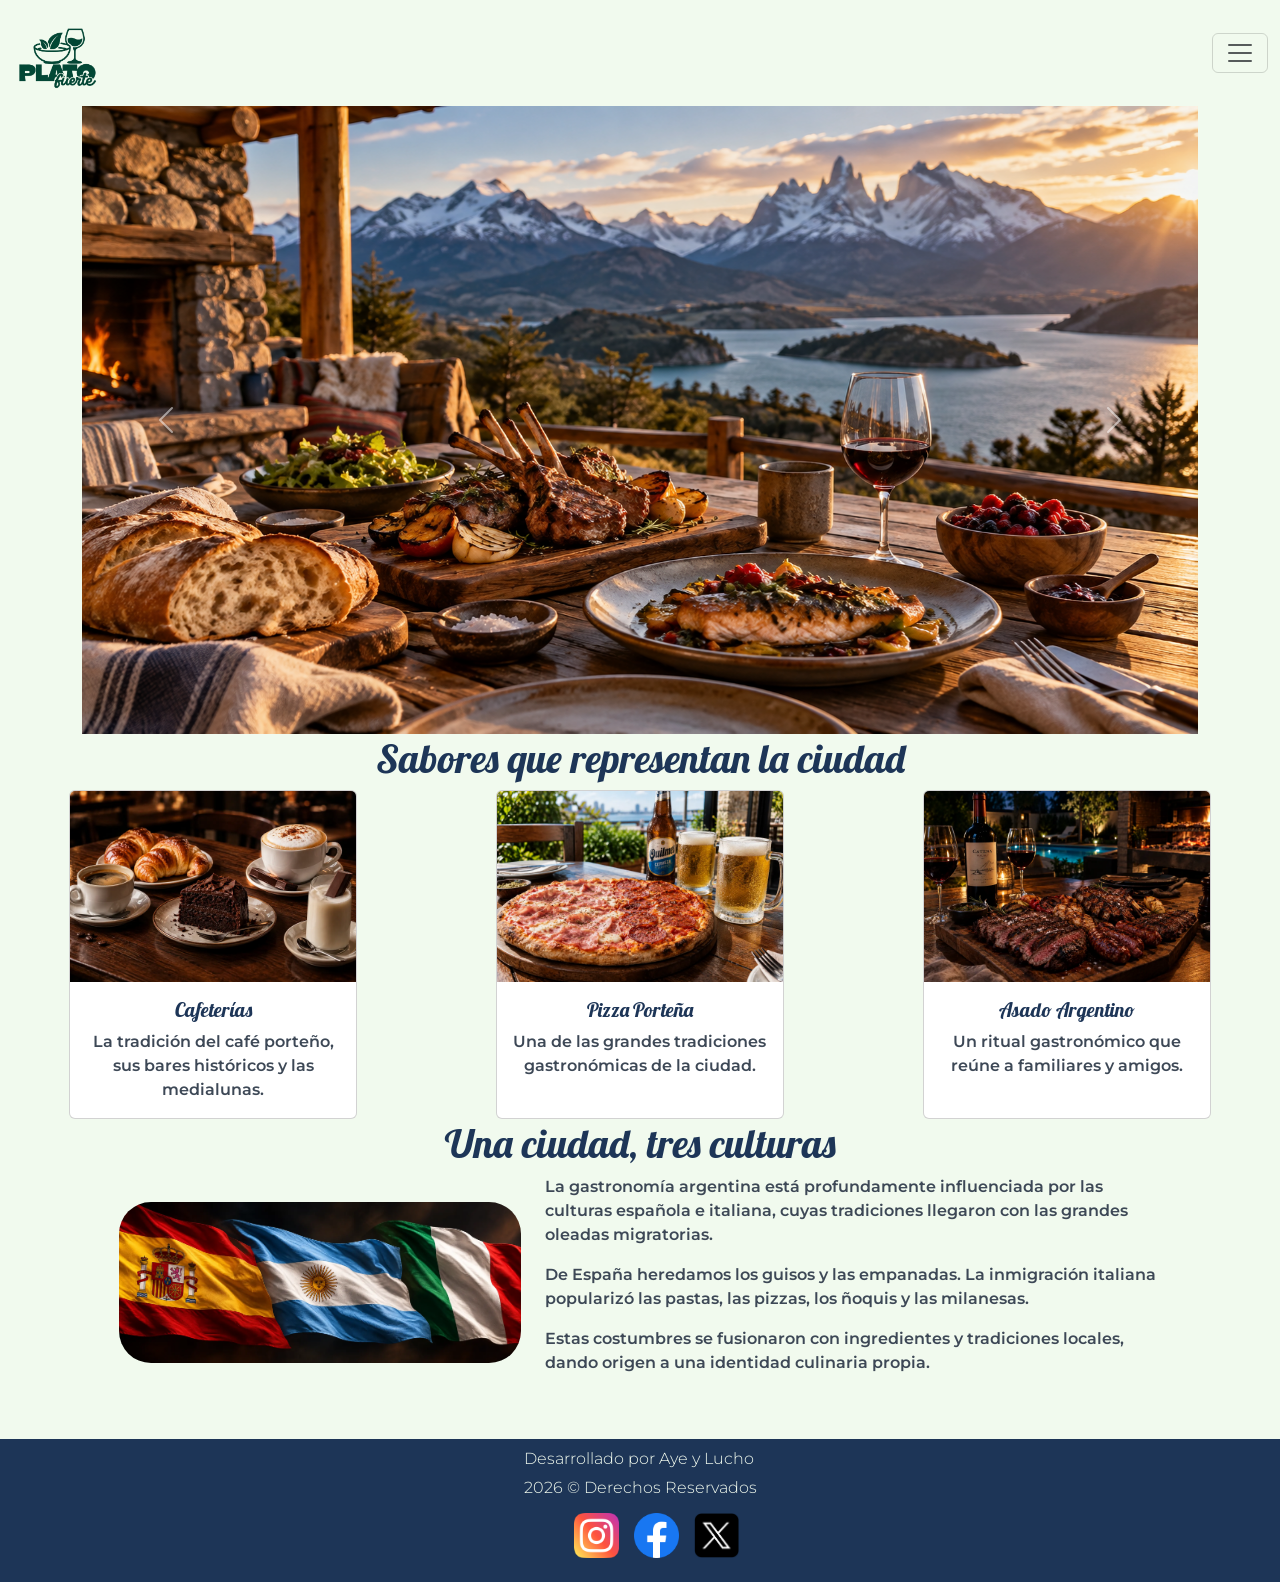
<file: index.html>
<!doctype html>
<html lang="en">
<head>
    <meta charset="utf-8">
    <meta name="viewport" content="width=device-width, initial-scale=1">
    <title>Plato Fuerte</title>
    <link rel="shortcut icon" href="./assets/logo-fondo.png" type="image/x-icon">
    <link href="https://cdn.jsdelivr.net/npm/bootstrap@5.3.8/dist/css/bootstrap.min.css" rel="stylesheet" integrity="sha384-sRIl4kxILFvY47J16cr9ZwB07vP4J8+LH7qKQnuqkuIAvNWLzeN8tE5YBujZqJLB" crossorigin="anonymous">
    <link rel="stylesheet" href="./style/style.css">
</head>
<body>
    <header>
        <nav class="navbar bg-plato-fuerte sticky-top">
            <div class="container-fluid">
                <a href="#">
                    <img src="./assets/logo-plato-fuerte.png" alt="Logo Proyecto" class="logo">
                </a>
                <button class="navbar-toggler" type="button" data-bs-toggle="collapse" data-bs-target="#navbarNav"
                    aria-controls="navbarNav" aria-expanded="false" aria-label="Toggle navigation">
                    <span class="navbar-toggler-icon"></span>
                </button>
                <div class="collapse navbar-collapse justify-content-end" id="navbarNav">
                    <ul class="navbar-nav d-flex flex-column align-items-end px-3">
                        <li class="nav-item">
                            <a class="nav-link" href="./pages/bari.html">Bariloche</a>
                        </li>
                        <li class="nav-item">
                            <a class="nav-link" href="./pages/jujuy.html">Jujuy</a>
                        </li>
                        <li class="nav-item">
                            <a class="nav-link" href="./pages/nosotros.html">Nosotros</a>
                        </li>
                        <li class="nav-item">
                            <a class="nav-link" href="./pages/contacto.html">Contactanos</a>
                        </li>
                    </ul>
                </div>
            </div>
        </nav>
    </header>
    <main class="container-fluid">
        <div class="container">
            <div class="row">
                <div class="col">
                    <div id="carouselExampleAutoplaying" class="carousel slide" data-bs-ride="carousel">
                        <div class="carousel-inner">
                            <div class="carousel-item active">
                                <img src="./assets/bari/bariloche.png" class="d-block w-100" alt="...">
                            </div>
                            <div class="carousel-item">
                                <img src="./assets/bsas/buenos-aires.png" class="d-block w-100" alt="...">
                            </div>
                            <div class="carousel-item">
                                <img src="./assets/jujuy/jujuy.png" class="d-block w-100" alt="...">
                            </div>
                        </div>
                        <button class="carousel-control-prev" type="button" data-bs-target="#carouselExampleAutoplaying"
                            data-bs-slide="prev">
                            <span class="carousel-control-prev-icon" aria-hidden="true"></span>
                            <span class="visually-hidden">Previous</span>
                        </button>
                        <button class="carousel-control-next" type="button" data-bs-target="#carouselExampleAutoplaying"
                            data-bs-slide="next">
                            <span class="carousel-control-next-icon" aria-hidden="true"></span>
                            <span class="visually-hidden">Next</span>
                        </button>
                    </div>
                </div>
            </div>
        </div>
        <section class="text-center">
            <h2>Sabores que representan la ciudad</h2>
            <div class="row justify-content-around">
                <div class="card p-0 mt-2 mt-md-0" style="width: 18rem;">
                    <img src="./assets/bsas/cafeteria.webp" class="card-img-top" alt="...">
                    <div class="card-body">
                        <h5 class="card-title">Cafeterías</h5>
                        <p class="card-text">La tradición del café porteño, sus bares históricos y las medialunas.</p>
                    </div>
                </div>
                <div class="card p-0 mt-2 mt-md-0" style="width: 18rem;">
                    <img src="./assets/bsas/pizza.webp" class="card-img-top" alt="...">
                    <div class="card-body">
                        <h5 class="card-title">Pizza Porteña</h5>
                        <p class="card-text">Una de las grandes tradiciones gastronómicas de la ciudad.</p>
                    </div>
                </div>
                <div class="card p-0 mt-2 mt-md-0" style="width: 18rem;">
                    <img src="./assets/bsas/asado.webp" class="card-img-top" alt="...">
                    <div class="card-body">
                        <h5 class="card-title">Asado Argentino</h5>
                        <p class="card-text">Un ritual gastronómico que reúne a familiares y amigos.</p>
                    </div>
                </div>
            </div>
        </section>
        <section>
            <h2 class="text-center"> Una ciudad, tres culturas</h2>
            <div class="row justify-content-center align-items-center">
                <div class="col-12 col-md-6 col-xl-4">
                    <img src="./assets/bsas/flags.webp" class="w-100 rounded-5"
                        alt="Banderas de España, Argentina e Italia">
                </div>
                <div class="col-12 col-md-6">
                    <p>
                        La gastronomía argentina está profundamente
                        influenciada por las culturas española e italiana,
                        cuyas tradiciones llegaron con las grandes
                        oleadas migratorias.
                    </p>
                    <p>
                        De España heredamos los guisos y las empanadas.
                        La inmigración italiana popularizó las pastas,
                        las pizzas, los ñoquis y las milanesas.
                    </p>
                    <p>
                        Estas costumbres se fusionaron con ingredientes
                        y tradiciones locales, dando origen a una
                        identidad culinaria propia.
                    </p>
                </div>
            </div>
        </section>
    </main>
    <footer class="footer d-flex flex-column align-items-center py-2 mt-5">
        <div>
            <p class="mb-0">Desarrollado por Aye y Lucho</p>
            <p class="mb-0 ">2026 &copy; Derechos Reservados</p>
        </div>
        <ul class="d-flex mt-2">
            <li>
                <a href="https://www.instagram.com/" target="_blank">
                    <img src="./assets/logos/instagram.png" alt="Logo Instagram" class="rrss">
                </a>
            </li>
            <li>
                <a href="https://www.facebook.com/" target="_blank">
                    <img src="./assets/logos/facebook.png" alt="Logo Facebook" class="rrss">
                </a>
            </li>
            <li>
                <a href="https://x.com/" target="_blank">
                    <img src="./assets/logos/x.png" alt="Logo de X(Twitter)" class="rrss">
                </a>
            </li>
        </ul>
    </footer>
    <script src="https://cdn.jsdelivr.net/npm/bootstrap@5.3.8/dist/js/bootstrap.bundle.min.js" integrity="sha384-FKyoEForCGlyvwx9Hj09JcYn3nv7wiPVlz7YYwJrWVcXK/BmnVDxM+D2scQbITxI" crossorigin="anonymous"></script>
</body>
</html>
</file>
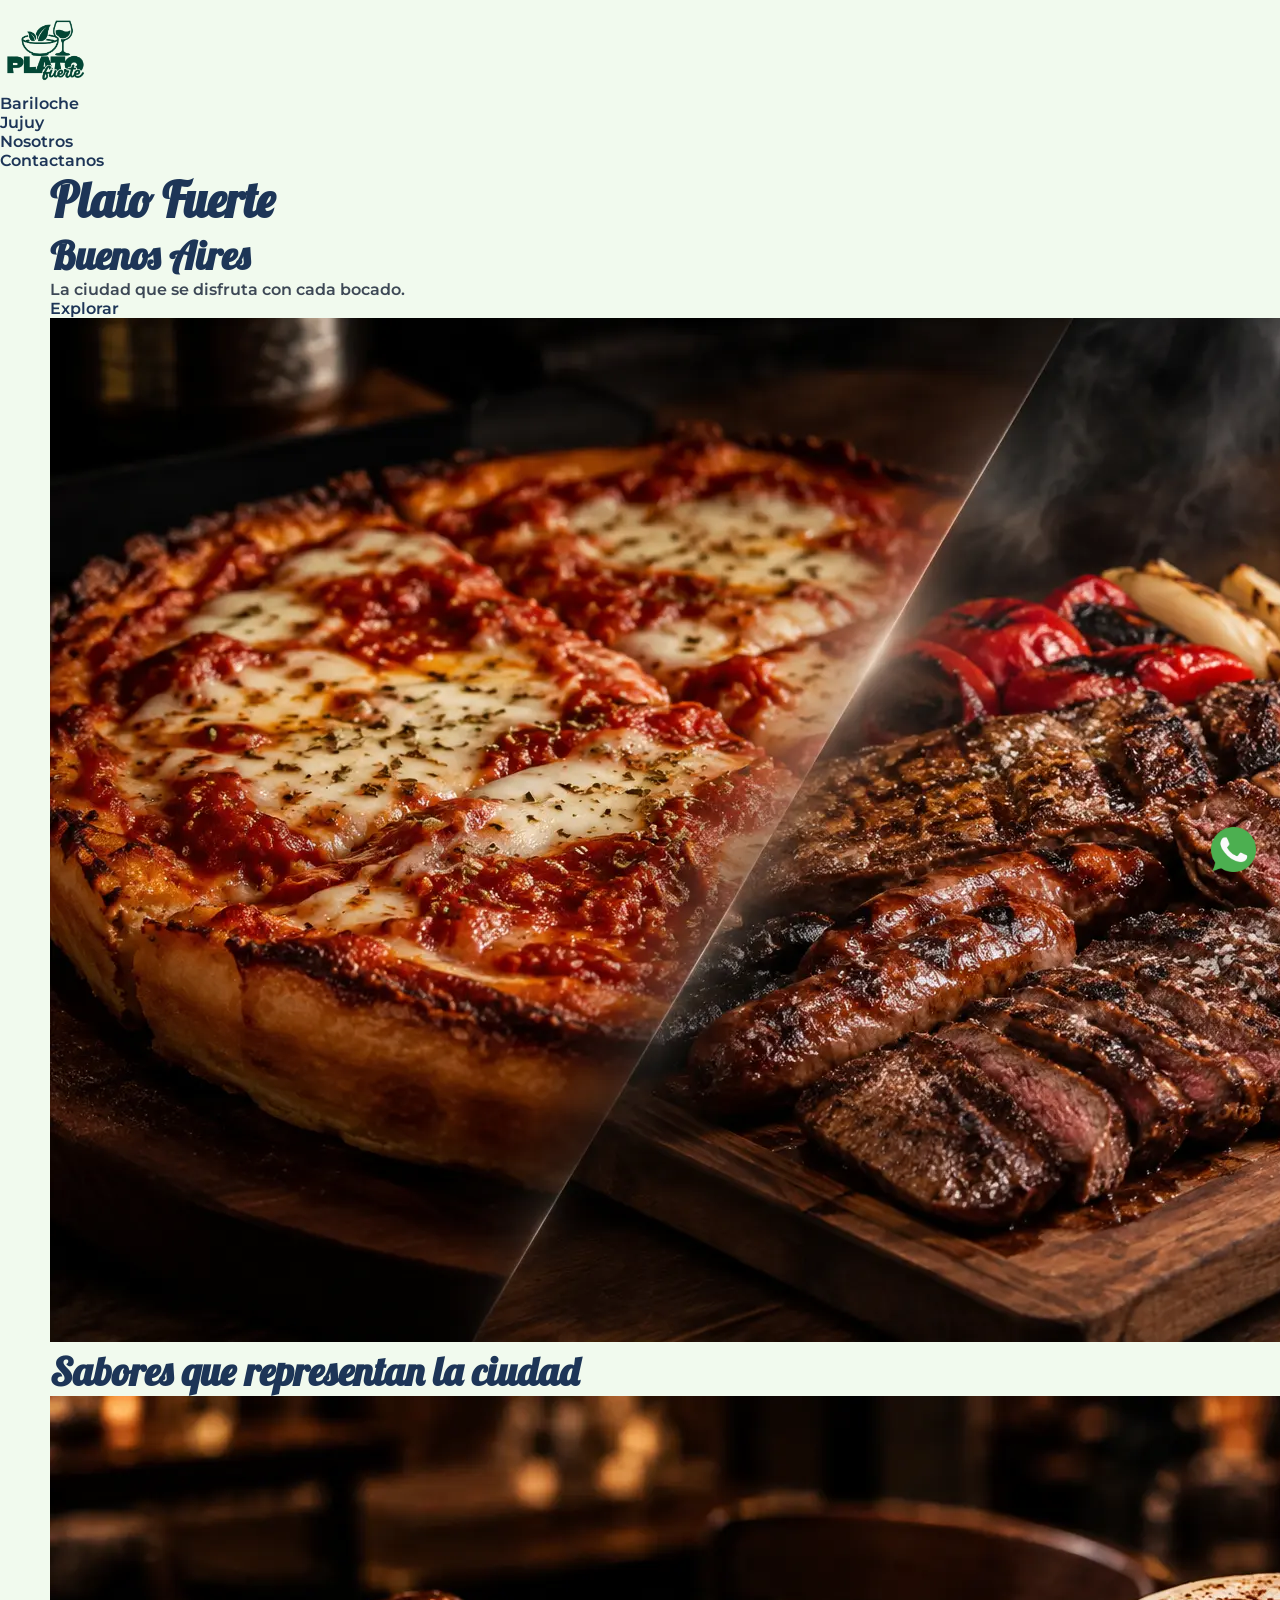
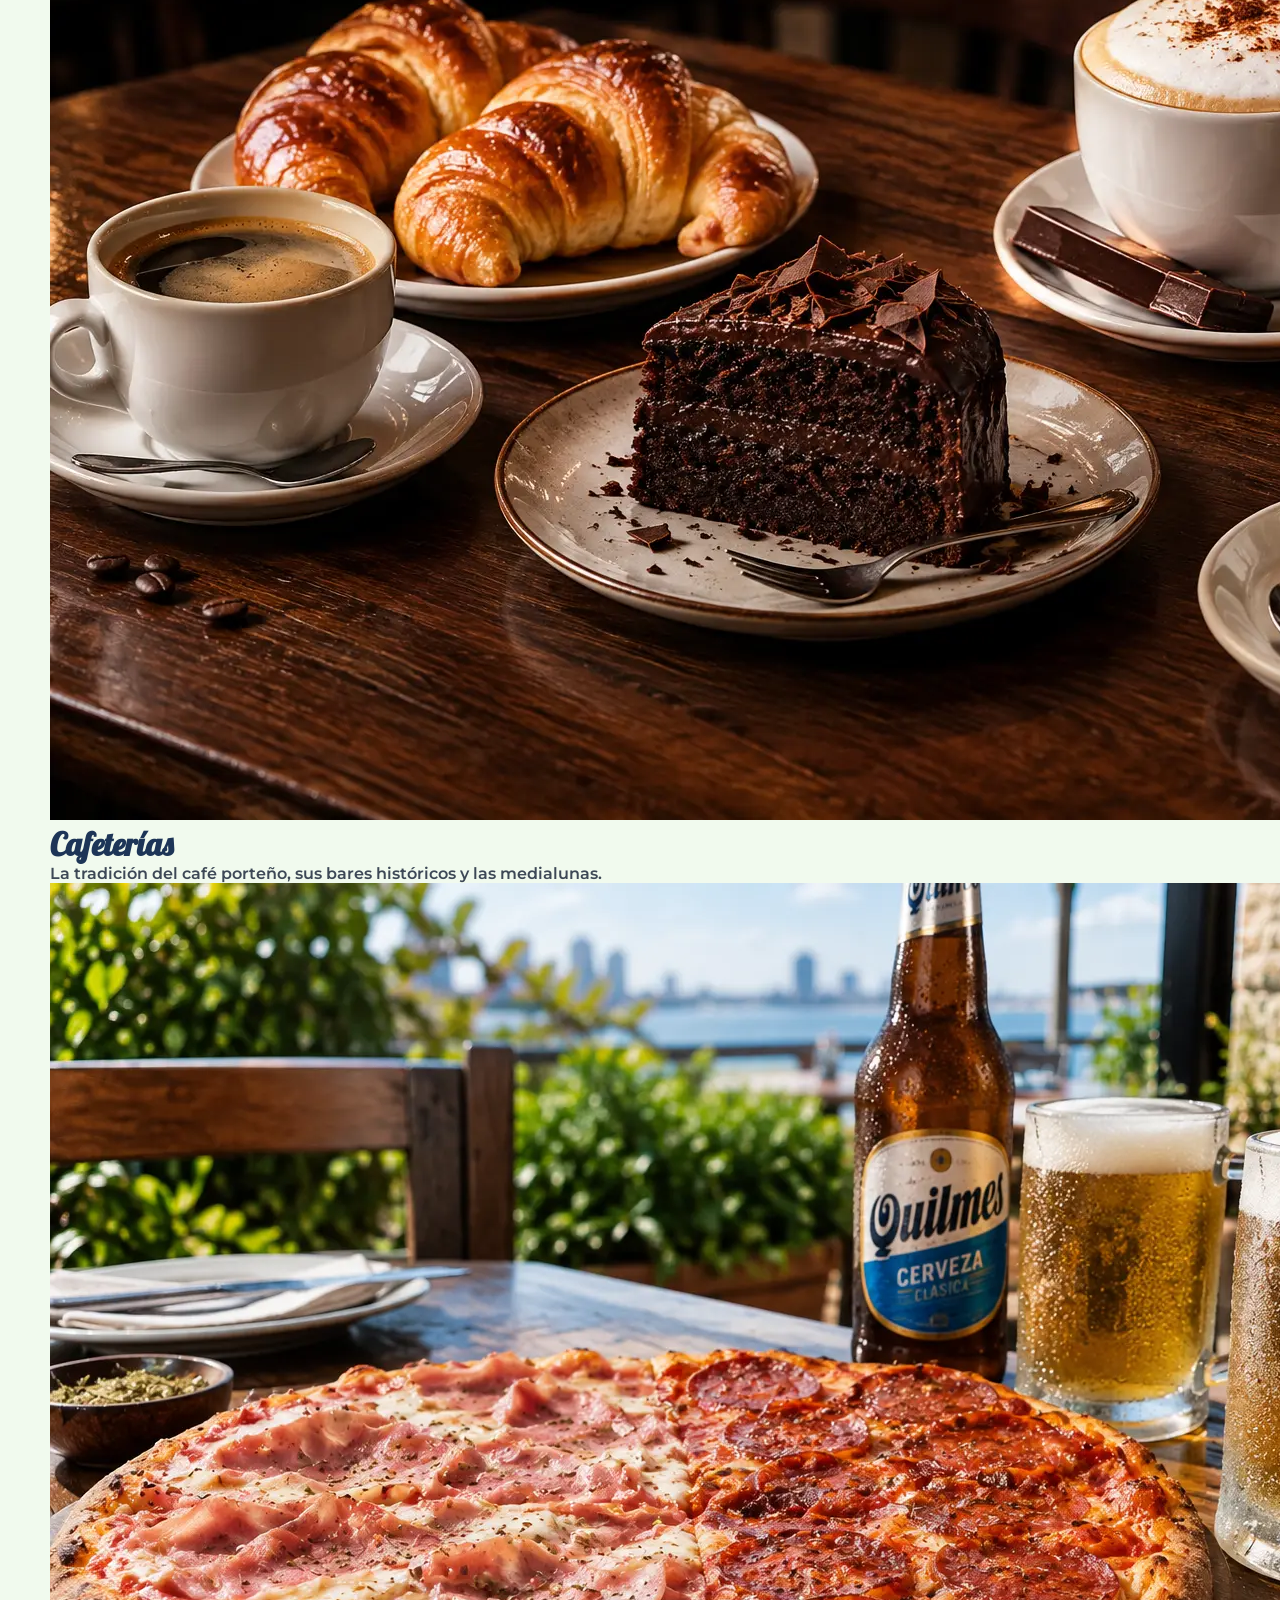
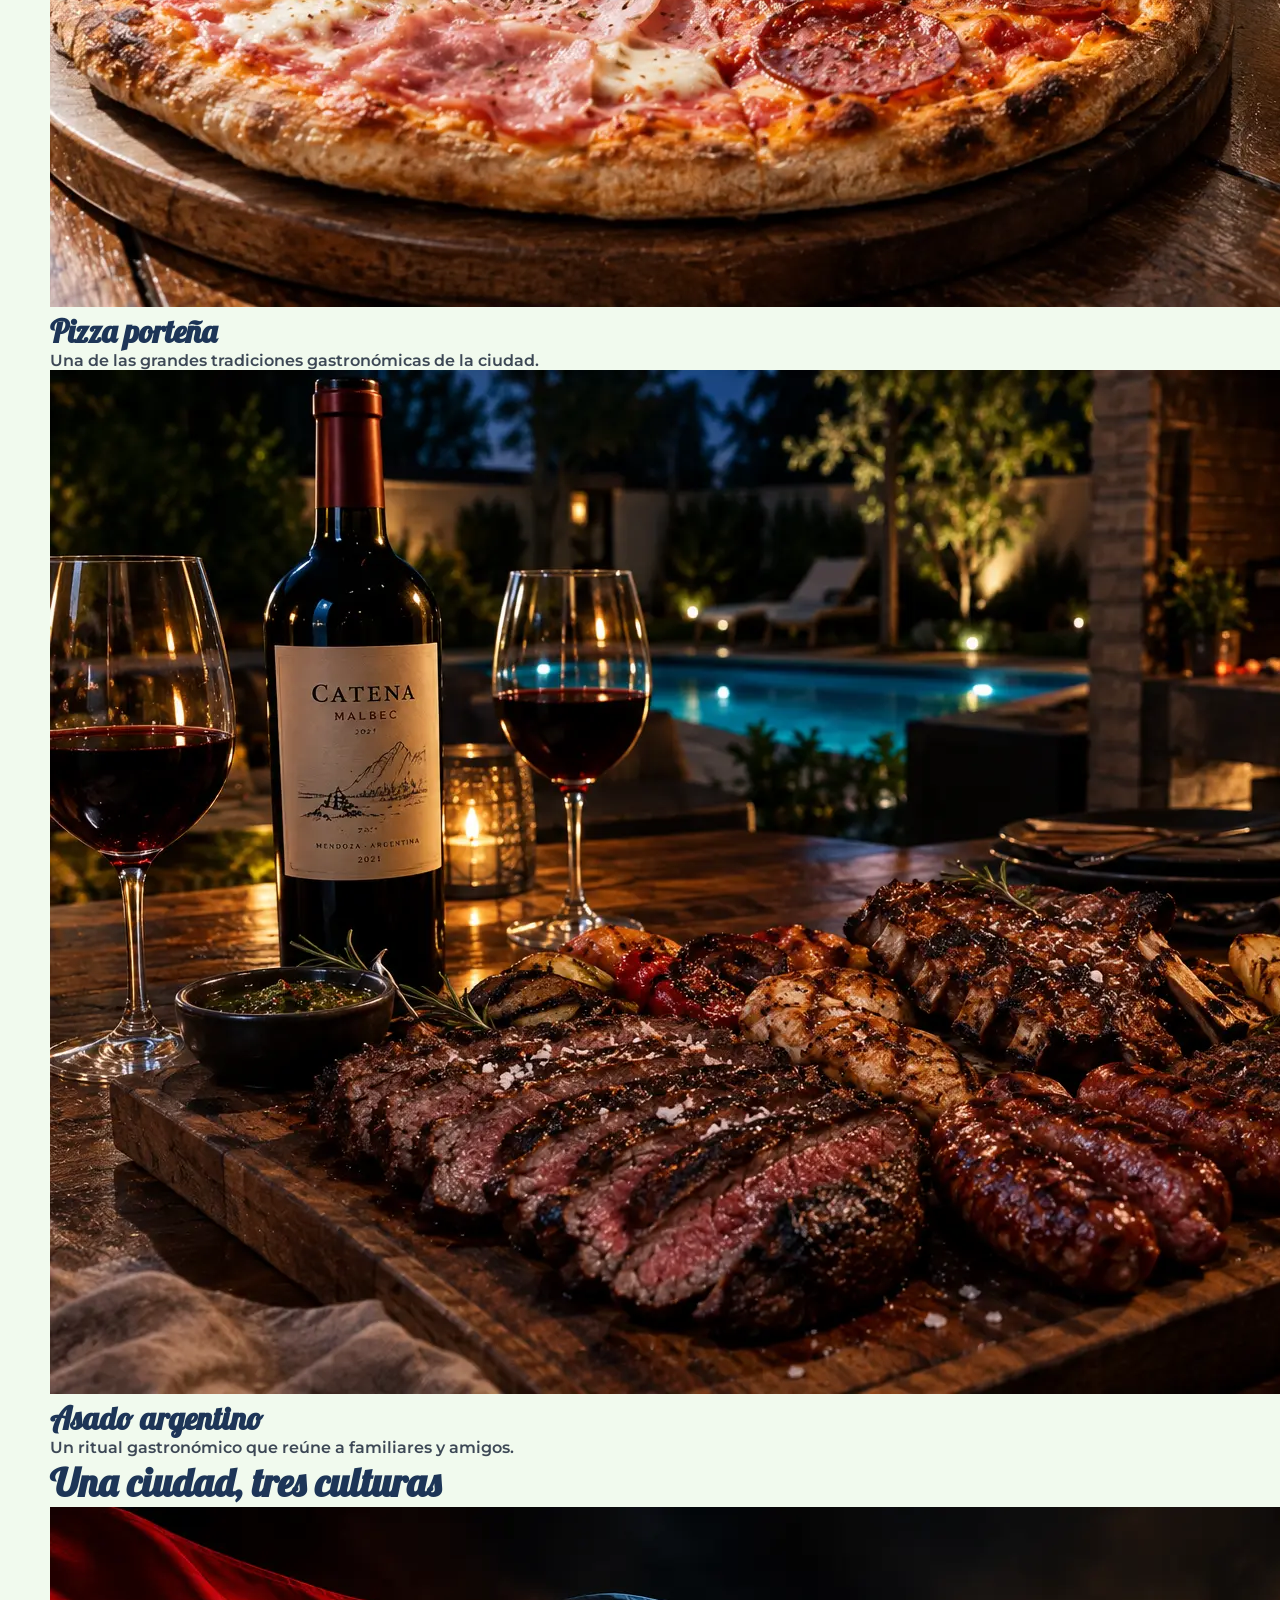
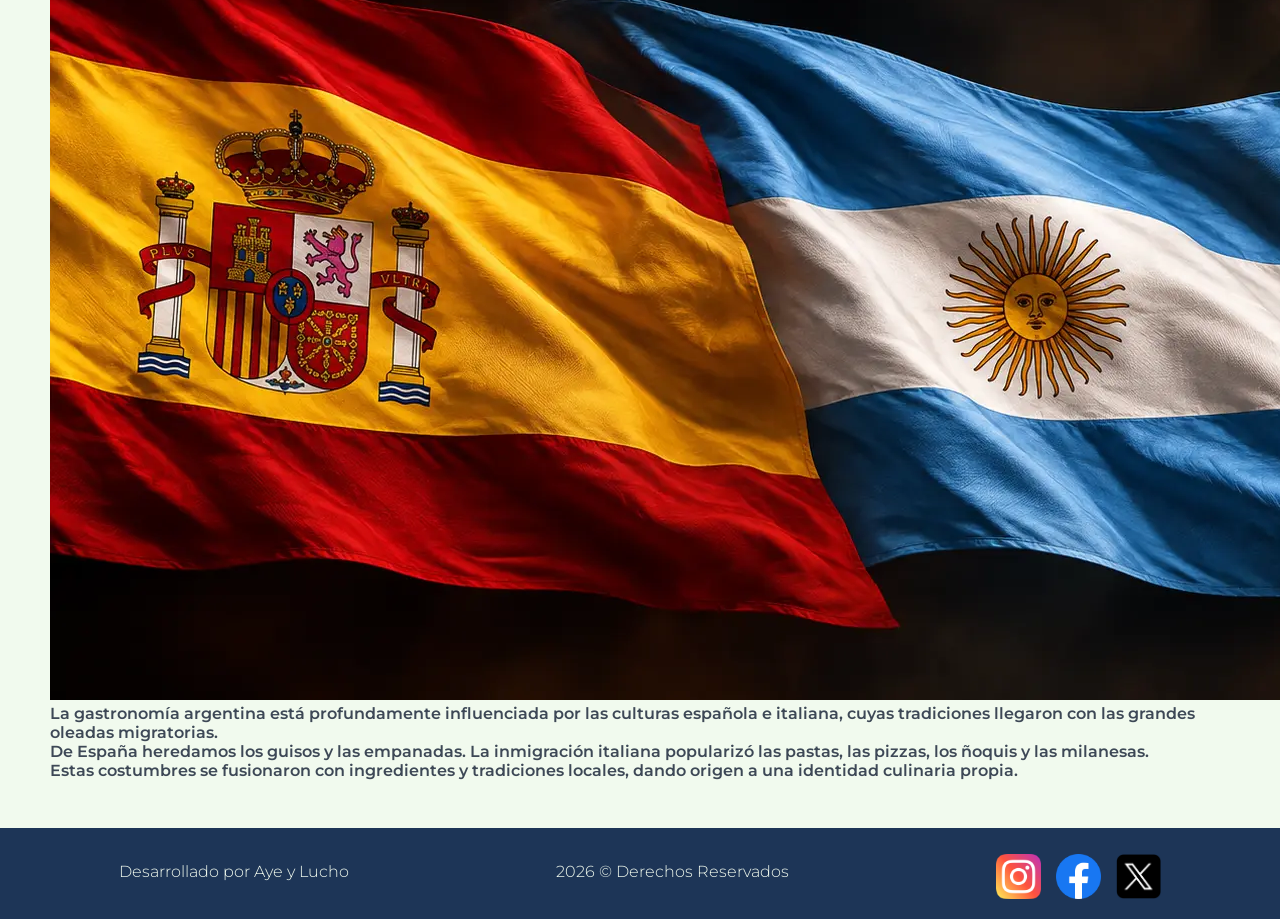
<file: index-b.html>
<!DOCTYPE html>
<html lang="es">

<head>
    <meta charset="UTF-8">
    <meta name="viewport" content="width=device-width, initial-scale=1.0">
    <title>Plato Fuerte</title>
    <link rel="shortcut icon" href="./assets/logo-fondo.png" type="image/x-icon">
    <link rel="stylesheet" href="./style/style.css">
</head>

<body>
    <header class="header">
        <a href="#">
            <img src="./assets/logo-plato-fuerte.png" alt="Logo Proyecto" class="logo">
        </a>
        <nav class="navbar">
            <ul>
                <li>
                    <a href="./pages/bari.html">Bariloche</a>
                </li>
                <li>
                    <a href="./pages/jujuy.html">Jujuy</a>
                </li>
                <li>
                    <a href="./pages/nosotros.html">Nosotros</a>
                </li>
                <li>
                    <a href="./pages/contacto.html">Contactanos</a>
                </li>
            </ul>
        </nav>
    </header>

    <main class="home">
        <section class="hero">
            <div class="hero-texto">
                <h1>Plato Fuerte</h1>
                <h2>Buenos Aires</h2>
                <p>La ciudad que se disfruta con cada bocado.</p>
                <a href="#sabores" class="hero-boton">Explorar</a>
            </div>

            <figure class="hero-imagen">
                <img src="./assets/bsas/pizzada.webp" alt="Gastronomía porteña">
            </figure>
        </section>

        <section class="home-sabores">
            <h2>Sabores que representan la ciudad</h2>

            <div class="cards">
                <article class="card">
                    <img src="./assets/bsas/cafeteria.webp" alt="Cafetería de Buenos Aires">
                    <div class="card-contenido">
                        <h3>Cafeterías</h3>
                        <p>
                            La tradición del café porteño,
                            sus bares históricos y las medialunas.
                        </p>
                    </div>
                </article>

                <article class="card">
                    <img src="./assets/bsas/pizza.webp" alt="Pizza tradicional de Buenos Aires">
                    <div class="card-contenido">
                        <h3>Pizza porteña</h3>
                        <p>
                            Una de las grandes tradiciones
                            gastronómicas de la ciudad.
                        </p>
                    </div>
                </article>

                <article class="card">
                    <img src="./assets/bsas/asado.webp" alt="Asado argentino a la parrilla">
                    <div class="card-contenido">
                        <h3>Asado argentino</h3>
                        <p>
                            Un ritual gastronómico que reúne
                            a familiares y amigos.
                        </p>
                    </div>
                </article>
            </div>
        </section>

        <section class="cultura">
            <h2>Una ciudad, tres culturas</h2>

            <div class="cultura-contenido">
                <img src="./assets/bsas/flags.webp" alt="Banderas de España, Argentina e Italia">

                <div class="cultura-texto">
                    <p>
                        La gastronomía argentina está profundamente
                        influenciada por las culturas española e italiana,
                        cuyas tradiciones llegaron con las grandes
                        oleadas migratorias.
                    </p>

                    <p>
                        De España heredamos los guisos y las empanadas.
                        La inmigración italiana popularizó las pastas,
                        las pizzas, los ñoquis y las milanesas.
                    </p>

                    <p>
                        Estas costumbres se fusionaron con ingredientes
                        y tradiciones locales, dando origen a una
                        identidad culinaria propia.
                    </p>
                </div>
            </div>
        </section>
    </main>

    <footer class="footer">
        <p>Desarrollado por Aye y Lucho</p>
        <p>2026 &copy; Derechos Reservados</p>
        <ul>
            <li>
                <a href="https://www.instagram.com/" target="_blank">
                    <img src="./assets/logos/instagram.png" alt="Logo Instagram" class="rrss">
                </a>
            </li>
            <li>
                <a href="https://www.facebook.com/" target="_blank">
                    <img src="./assets/logos/facebook.png" alt="Logo Facebook" class="rrss">
                </a>
            </li>
            <li>
                <a href="https://x.com/" target="_blank">
                    <img src="./assets/logos/x.png" alt="Logo de X(Twitter)" class="rrss">
                </a>
            </li>
        </ul>
    </footer>

    <div class="whatsapp-flotante">
        <a href="https://wa.me/5491122334455" target="_blank" rel="noopener" class="whatsapp-flotante"
            aria-label="Contactanos por WhatsApp">
            <img src="./assets/logos/whatsapp.png" alt="" class="whatsapp">
        </a>
    </div>
</body>

</html>
</file>
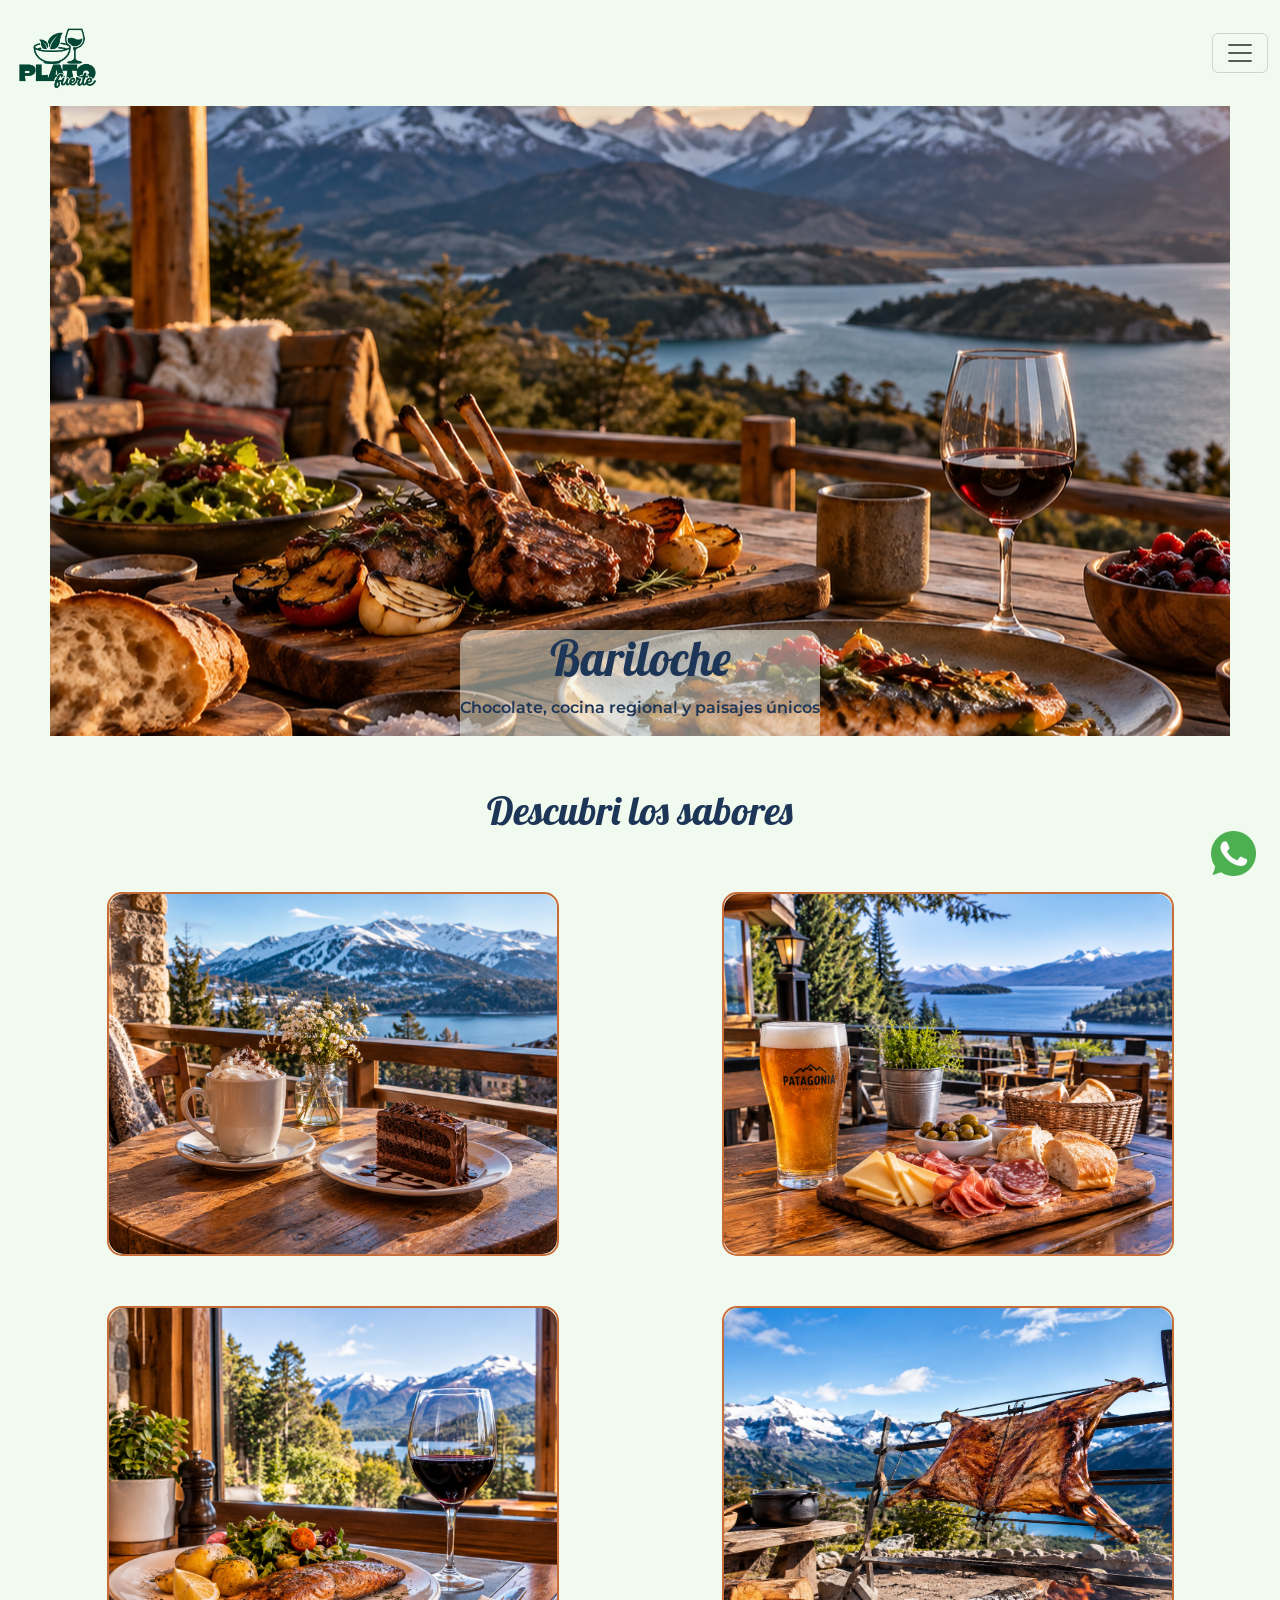
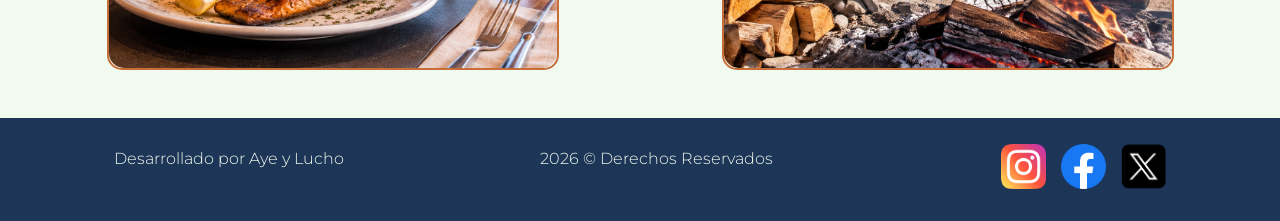
<file: pages/bari.html>
<!DOCTYPE html>
<html lang="es">
<head>
    <meta charset="UTF-8">
    <meta name="viewport" content="width=device-width, initial-scale=1.0">
    <title>Plato Fuerte</title>
    <link rel="shortcut icon" href="../assets/logo-fondo.png" type="image/x-icon">
    <link href="https://cdn.jsdelivr.net/npm/bootstrap@5.3.8/dist/css/bootstrap.min.css" rel="stylesheet" integrity="sha384-sRIl4kxILFvY47J16cr9ZwB07vP4J8+LH7qKQnuqkuIAvNWLzeN8tE5YBujZqJLB" crossorigin="anonymous">
    <link rel="stylesheet" href="../style/style.css">
    <link rel="shortcut icon" href="../assets/logo-fondo.png" type="image/x-icon">
</head>
<body>
    <header>
        <nav class="navbar bg-plato-fuerte sticky-top">
            <div class="container-fluid">
                <a href="../index.html">
                    <img src="../assets/logo-plato-fuerte.png" alt="Logo Proyecto" class="logo">
                </a>
                <button class="navbar-toggler" type="button" data-bs-toggle="collapse" data-bs-target="#navbarNav"
                    aria-controls="navbarNav" aria-expanded="false" aria-label="Toggle navigation">
                    <span class="navbar-toggler-icon"></span>
                </button>
                <div class="collapse navbar-collapse justify-content-end" id="navbarNav">
                    <ul class="navbar-nav d-flex flex-column align-items-end px-3">
                        <li class="nav-item">
                            <a class="nav-link active" href="./bari.html">Bariloche</a>
                        </li>
                        <li class="nav-item">
                            <a class="nav-link" href="./jujuy.html">Jujuy</a>
                        </li>
                        <li class="nav-item">
                            <a class="nav-link" href="./nosotros.html">Nosotros</a>
                        </li>
                        <li class="nav-item">
                            <a class="nav-link" href="./contacto.html">Contactanos</a>
                        </li>
                    </ul>
                </div>
            </div>
        </nav>
    </header>
    <main>
        <section class="bari">
            <article class="bari-bg">
                <h1>Bariloche</h1>
                <p>Chocolate, cocina regional y paisajes únicos</p>
            </article>
        </section>
        <section class="bari-grid">
            <h2>Descubri los sabores</h2>
            <!--  -->
            <!-- FLIP CARDS --> 
            <!--  -->
            <article class="bari-card">
                <div class="flip">
                    <div class="inner">
                        <figure class="front"><img src="../assets/bari/choco.png" alt="Chocolate Artesanal" class="bari-grid-img a"></figure>
                        <div class="back">
                            <p>Disfrutá de una pausa dulce en el corazón de Bariloche, donde el aroma del café recién preparado se combina con deliciosas tortas artesanales. Sabores de chocolate, frutos rojos y dulces regionales se convierten en protagonistas de una merienda tradicional, ideal para disfrutar mientras contemplás los paisajes de lagos y montañas de la Patagonia.</p>
                        </div>
                    </div>
                </div>
            </article>
            <article class="bari-card">
                <div class="flip">
                    <div class="inner">
                        <figure class="front"><img src="../assets/bari/cerveza artesanal.png" alt="Cerveza Artesanal" class="bari-grid-img b"></figure>
                        <div class="back">
                            <p>Disfrutá de una auténtica experiencia gastronómica patagónica en un restaurante con vistas al majestuoso lago Nahuel Huapi. Una cerveza artesanal bien fría acompaña una tradicional picada regional de quesos, fiambres, aceitunas y panes caseros, en un entorno natural rodeado de bosques y montañas.</p>
                        </div>
                    </div>
                </div>
            </article>
            <article class="bari-card">
                <div class="flip">
                    <div class="inner">
                        <figure class="front"><img src="../assets/bari/trucha.png" alt="Trucha Patagonica" class="bari-grid-img c"></figure>
                        <div class="back">
                            <p>Una propuesta gastronómica que combina los sabores de la Patagonia con la belleza de sus paisajes. Deliciosa trucha asada, acompañada de papas doradas y vegetales frescos, junto a una copa de vino ideal para realzar sus sabores. Todo esto, frente a una espectacular vista de lagos y montañas.</p>
                        </div>
                    </div>
                </div>
            </article>
            <article class="bari-card">
                <div class="flip">
                    <div class="inner">
                        <figure class="front"><img src="../assets/bari/cordero.png" alt="Cordero Patagonico" class="bari-grid-img d"></figure>
                        <div class="back">
                            <p>Viví la tradición del auténtico asado patagónico en plena montaña. Un cordero cocinado lentamente a las brasas, mediante la técnica tradicional del asador, acompañado de sabores regionales y rodeado de imponentes paisajes cordilleranos. Una experiencia que combina gastronomía, naturaleza y cultura local.</p>
                        </div>
                    </div>
                </div>
            </article>
        </section>
    </main>
    <footer class="footer">
        <p>Desarrollado por Aye y Lucho</p>
        <p>2026 &copy; Derechos Reservados</p>
        <ul>
            <li>
                <a href="https://www.instagram.com/" target="_blank">
                    <img src="../assets/logos/instagram.png" alt="Logo Instagram" class="rrss">
                </a>
            </li>
            <li>
                <a href="https://www.facebook.com/" target="_blank">
                    <img src="../assets/logos/facebook.png" alt="Logo Facebook" class="rrss">
                </a>
            </li>
            <li>
                <a href="https://x.com/" target="_blank">
                    <img src="../assets/logos/x.png" alt="Logo de X(Twitter)" class="rrss">
                </a>
            </li>
        </ul>
    </footer>

    <div class="whatsapp-flotante">
        <a
            href="https://wa.me/5491122334455"
            target="_blank"
            rel="noopener"
            class="whatsapp-flotante"
            aria-label="Contactanos por WhatsApp">
            <img src="../assets/logos/whatsapp.png" alt="" class="whatsapp">
        </a>
    </div>
    <script src="https://cdn.jsdelivr.net/npm/bootstrap@5.3.8/dist/js/bootstrap.bundle.min.js" integrity="sha384-FKyoEForCGlyvwx9Hj09JcYn3nv7wiPVlz7YYwJrWVcXK/BmnVDxM+D2scQbITxI" crossorigin="anonymous"></script>
</body>
</html>
</file>
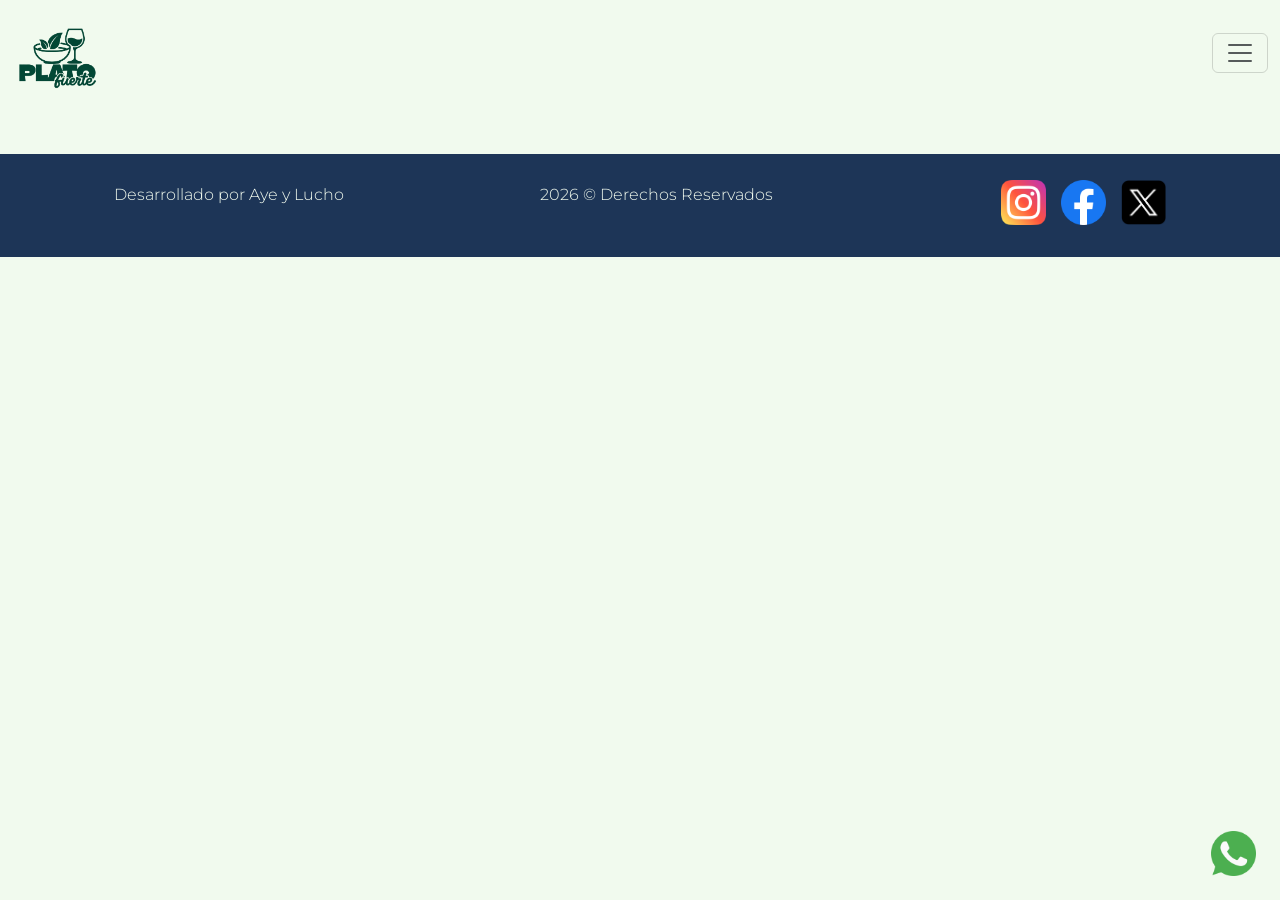
<file: pages/contacto.html>
<!DOCTYPE html>
<html lang="en">
<head>
    <meta charset="UTF-8">
    <meta name="viewport" content="width=device-width, initial-scale=1.0">
    <title>Contacto</title>
    <link rel="shortcut icon" href="../assets/logo-fondo.png" type="image/x-icon">
    <link href="https://cdn.jsdelivr.net/npm/bootstrap@5.3.8/dist/css/bootstrap.min.css" rel="stylesheet" integrity="sha384-sRIl4kxILFvY47J16cr9ZwB07vP4J8+LH7qKQnuqkuIAvNWLzeN8tE5YBujZqJLB" crossorigin="anonymous">
    <link rel="stylesheet" href="../style/style.css">
</head>
<body>
    <header>
        <nav class="navbar bg-plato-fuerte sticky-top">
            <div class="container-fluid">
                <a href="../index.html">
                    <img src="../assets/logo-plato-fuerte.png" alt="Logo Proyecto" class="logo">
                </a>
                <button class="navbar-toggler" type="button" data-bs-toggle="collapse" data-bs-target="#navbarNav"
                    aria-controls="navbarNav" aria-expanded="false" aria-label="Toggle navigation">
                    <span class="navbar-toggler-icon"></span>
                </button>
                <div class="collapse navbar-collapse justify-content-end" id="navbarNav">
                    <ul class="navbar-nav d-flex flex-column align-items-end px-3">
                        <li class="nav-item">
                            <a class="nav-link" href="./bari.html">Bariloche</a>
                        </li>
                        <li class="nav-item">
                            <a class="nav-link" href="./jujuy.html">Jujuy</a>
                        </li>
                        <li class="nav-item">
                            <a class="nav-link" href="./nosotros.html">Nosotros</a>
                        </li>
                        <li class="nav-item">
                            <a class="nav-link active" href="./contacto.html">Contactanos</a>
                        </li>
                    </ul>
                </div>
            </div>
        </nav>
    </header>

    <footer class="footer">
        <p>Desarrollado por Aye y Lucho</p>
        <p>2026 &copy; Derechos Reservados</p>
        <ul>
            <li>
                <a href="https://www.instagram.com/" target="_blank">
                    <img src="../assets/logos/instagram.png" alt="Logo Instagram" class="rrss">
                </a>
            </li>
            <li>
                <a href="https://www.facebook.com/" target="_blank">
                    <img src="../assets/logos/facebook.png" alt="Logo Facebook" class="rrss">
                </a>
            </li>
            <li>
                <a href="https://x.com/" target="_blank">
                    <img src="../assets/logos/x.png" alt="Logo de X(Twitter)" class="rrss">
                </a>
            </li>
        </ul>
    </footer>
    
    <div class="whatsapp-flotante">
        <a
            href="https://wa.me/5491122334455"
            target="_blank"
            rel="noopener"
            class="whatsapp-flotante"
            aria-label="Contactanos por WhatsApp">
            <img src="../assets/logos/whatsapp.png" alt="" class="whatsapp">
        </a>
    </div>
    <script src="https://cdn.jsdelivr.net/npm/bootstrap@5.3.8/dist/js/bootstrap.bundle.min.js" integrity="sha384-FKyoEForCGlyvwx9Hj09JcYn3nv7wiPVlz7YYwJrWVcXK/BmnVDxM+D2scQbITxI" crossorigin="anonymous"></script>
</body>
</html>
</file>
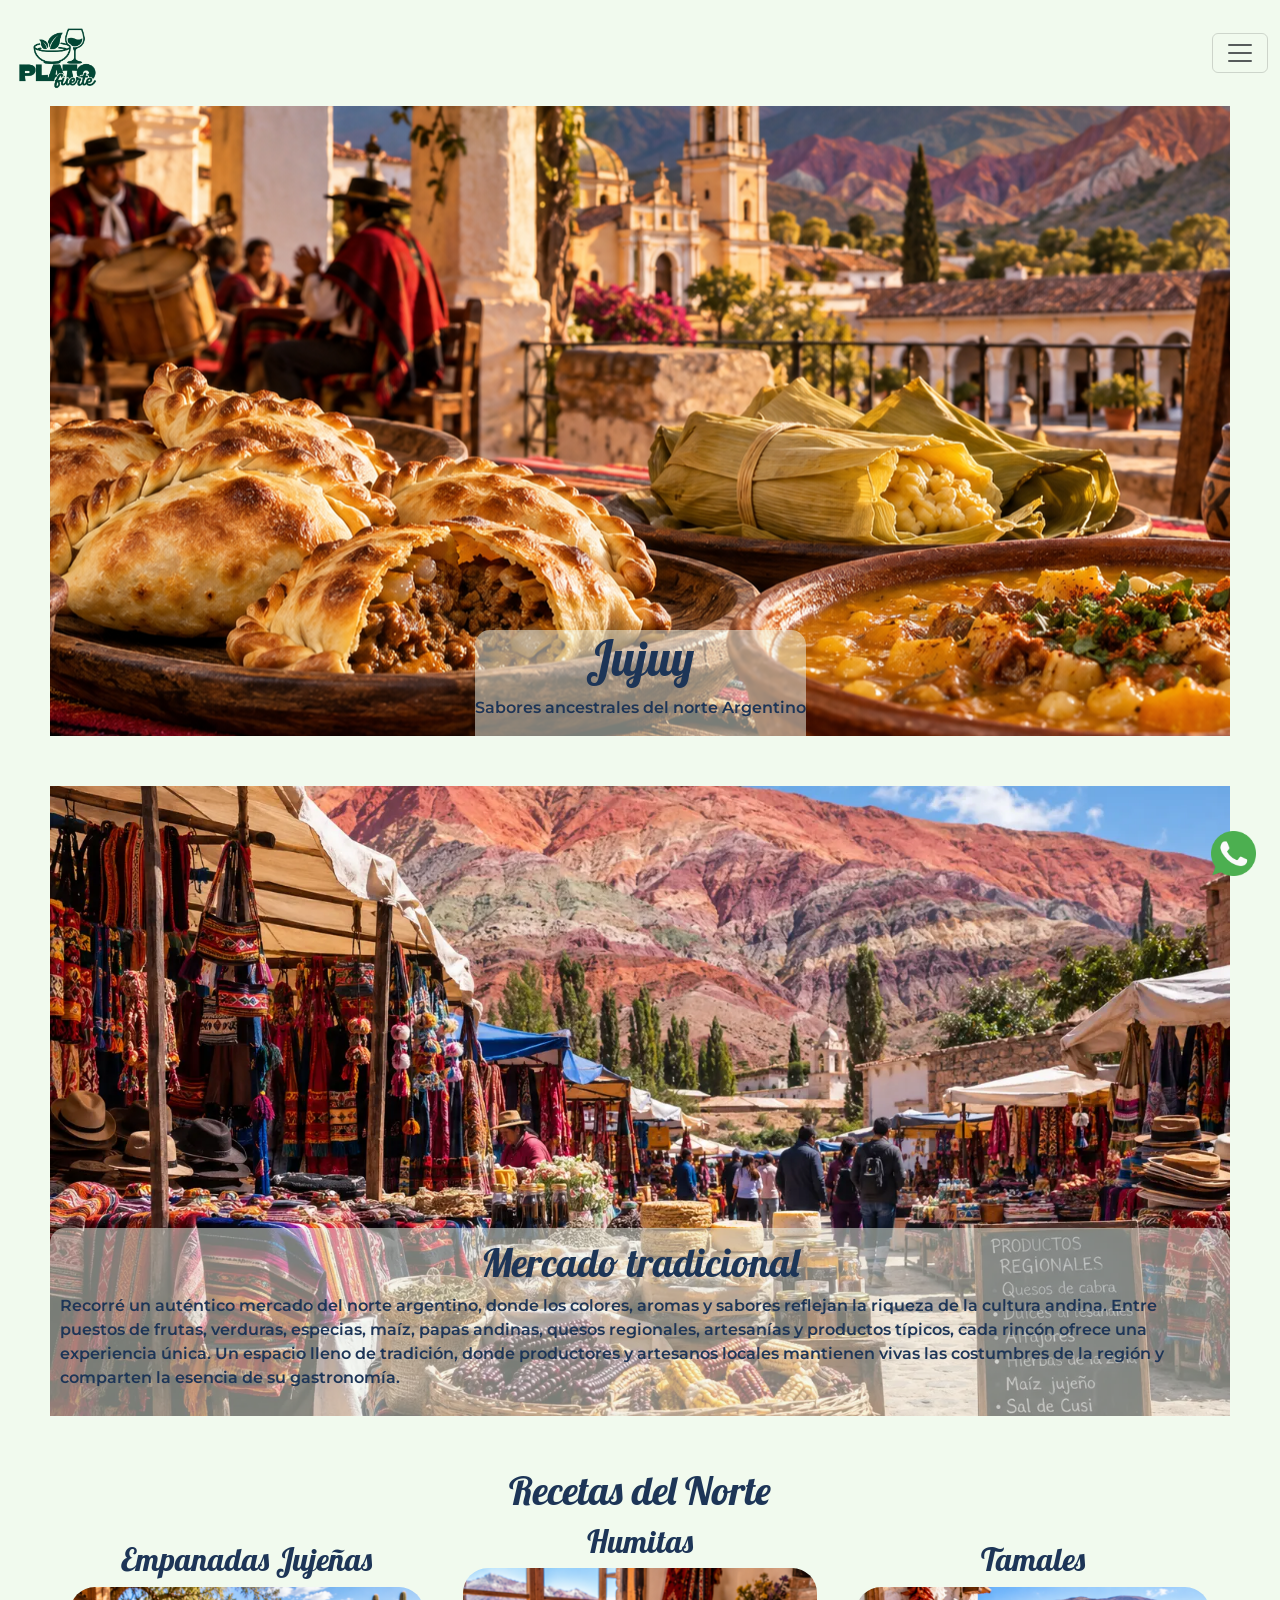
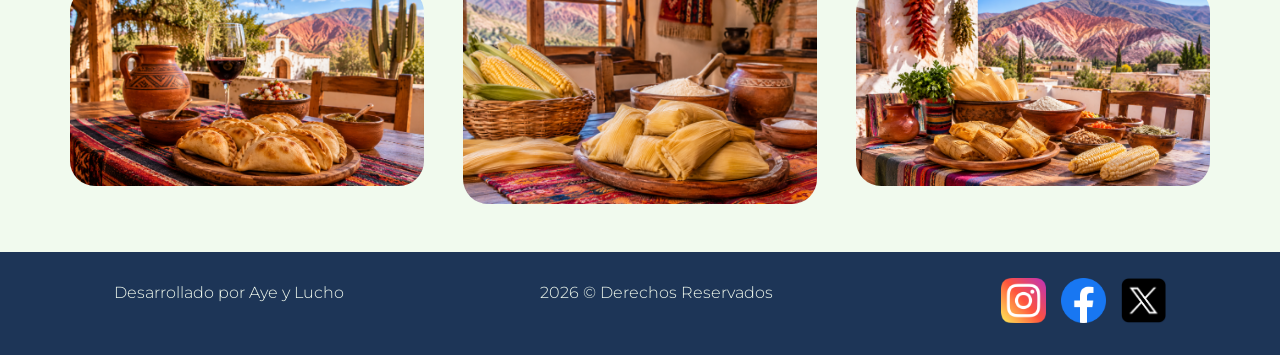
<file: pages/jujuy.html>
<!DOCTYPE html>
<html lang="es">
<head>
    <meta charset="UTF-8">
    <meta name="viewport" content="width=device-width, initial-scale=1.0">
    <title>Plato Fuerte</title>
    <link rel="shortcut icon" href="../assets/logo-fondo.png" type="image/x-icon">
    <link href="https://cdn.jsdelivr.net/npm/bootstrap@5.3.8/dist/css/bootstrap.min.css" rel="stylesheet" integrity="sha384-sRIl4kxILFvY47J16cr9ZwB07vP4J8+LH7qKQnuqkuIAvNWLzeN8tE5YBujZqJLB" crossorigin="anonymous">
    <link rel="stylesheet" href="../style/style.css">
</head>
<body>
    <header>
        <nav class="navbar bg-plato-fuerte sticky-top">
            <div class="container-fluid">
                <a href="../index.html">
                    <img src="../assets/logo-plato-fuerte.png" alt="Logo Proyecto" class="logo">
                </a>
                <button class="navbar-toggler" type="button" data-bs-toggle="collapse" data-bs-target="#navbarNav"
                    aria-controls="navbarNav" aria-expanded="false" aria-label="Toggle navigation">
                    <span class="navbar-toggler-icon"></span>
                </button>
                <div class="collapse navbar-collapse justify-content-end" id="navbarNav">
                    <ul class="navbar-nav d-flex flex-column align-items-end px-3">
                        <li class="nav-item">
                            <a class="nav-link" href="./bari.html">Bariloche</a>
                        </li>
                        <li class="nav-item">
                            <a class="nav-link active" href="./jujuy.html">Jujuy</a>
                        </li>
                        <li class="nav-item">
                            <a class="nav-link" href="./nosotros.html">Nosotros</a>
                        </li>
                        <li class="nav-item">
                            <a class="nav-link" href="./contacto.html">Contactanos</a>
                        </li>
                    </ul>
                </div>
            </div>
        </nav>
    </header>
    <main class="j-main">
        <section class="jujuy">
            <article class="jjy-bg">
                <h1>Jujuy</h1>
                <p>Sabores ancestrales del norte Argentino</p>
            </article>
        </section>
        <section class="mercado">
            <article class="jjy-bg">
                <h2>Mercado tradicional</h2>
                <p>Recorré un auténtico mercado del norte argentino, donde los colores, aromas y sabores reflejan la riqueza de la cultura andina. Entre puestos de frutas, verduras, especias, maíz, papas andinas, quesos regionales, artesanías y productos típicos, cada rincón ofrece una experiencia única. Un espacio lleno de tradición, donde productores y artesanos locales mantienen vivas las costumbres de la región y comparten la esencia de su gastronomía.</p>
            </article>
        </section>
        <h2>Recetas del Norte</h2>
        <section class="j-flex">
            <article class="j-card">
                <h3>Empanadas Jujeñas</h3>
                <img src="../assets/jujuy/empanadas.png" alt="" class="j-img">
            </article>
            <article class="j-card">
                <h3>Humitas</h3>
                <img src="../assets/jujuy/humitas.png" alt="" class="j-img">
            </article>
            <article class="j-card">
                <h3>Tamales</h3>
                <img src="../assets/jujuy/tamales.png" alt="" class="j-img">
            </article>
        </section>
    </main>
    <footer class="footer">
        <p>Desarrollado por Aye y Lucho</p>
        <p>2026 &copy; Derechos Reservados</p>
        <ul>
            <li>
                <a href="https://www.instagram.com/" target="_blank">
                    <img src="../assets/logos/instagram.png" alt="Logo Instagram" class="rrss">
                </a>
            </li>
            <li>
                <a href="https://www.facebook.com/" target="_blank">
                    <img src="../assets/logos/facebook.png" alt="Logo Facebook" class="rrss">
                </a>
            </li>
            <li>
                <a href="https://x.com/" target="_blank">
                    <img src="../assets/logos/x.png" alt="Logo de X(Twitter)" class="rrss">
                </a>
            </li>
        </ul>
    </footer> 
    <div class="whatsapp-flotante">
        <a
            href="https://wa.me/5491122334455"
            target="_blank"
            rel="noopener"
            class="whatsapp-flotante"
            aria-label="Contactanos por WhatsApp">
            <img src="../assets/logos/whatsapp.png" alt="" class="whatsapp">
        </a>
    </div>
    <script src="https://cdn.jsdelivr.net/npm/bootstrap@5.3.8/dist/js/bootstrap.bundle.min.js" integrity="sha384-FKyoEForCGlyvwx9Hj09JcYn3nv7wiPVlz7YYwJrWVcXK/BmnVDxM+D2scQbITxI" crossorigin="anonymous"></script>
</body>
</html>
</file>
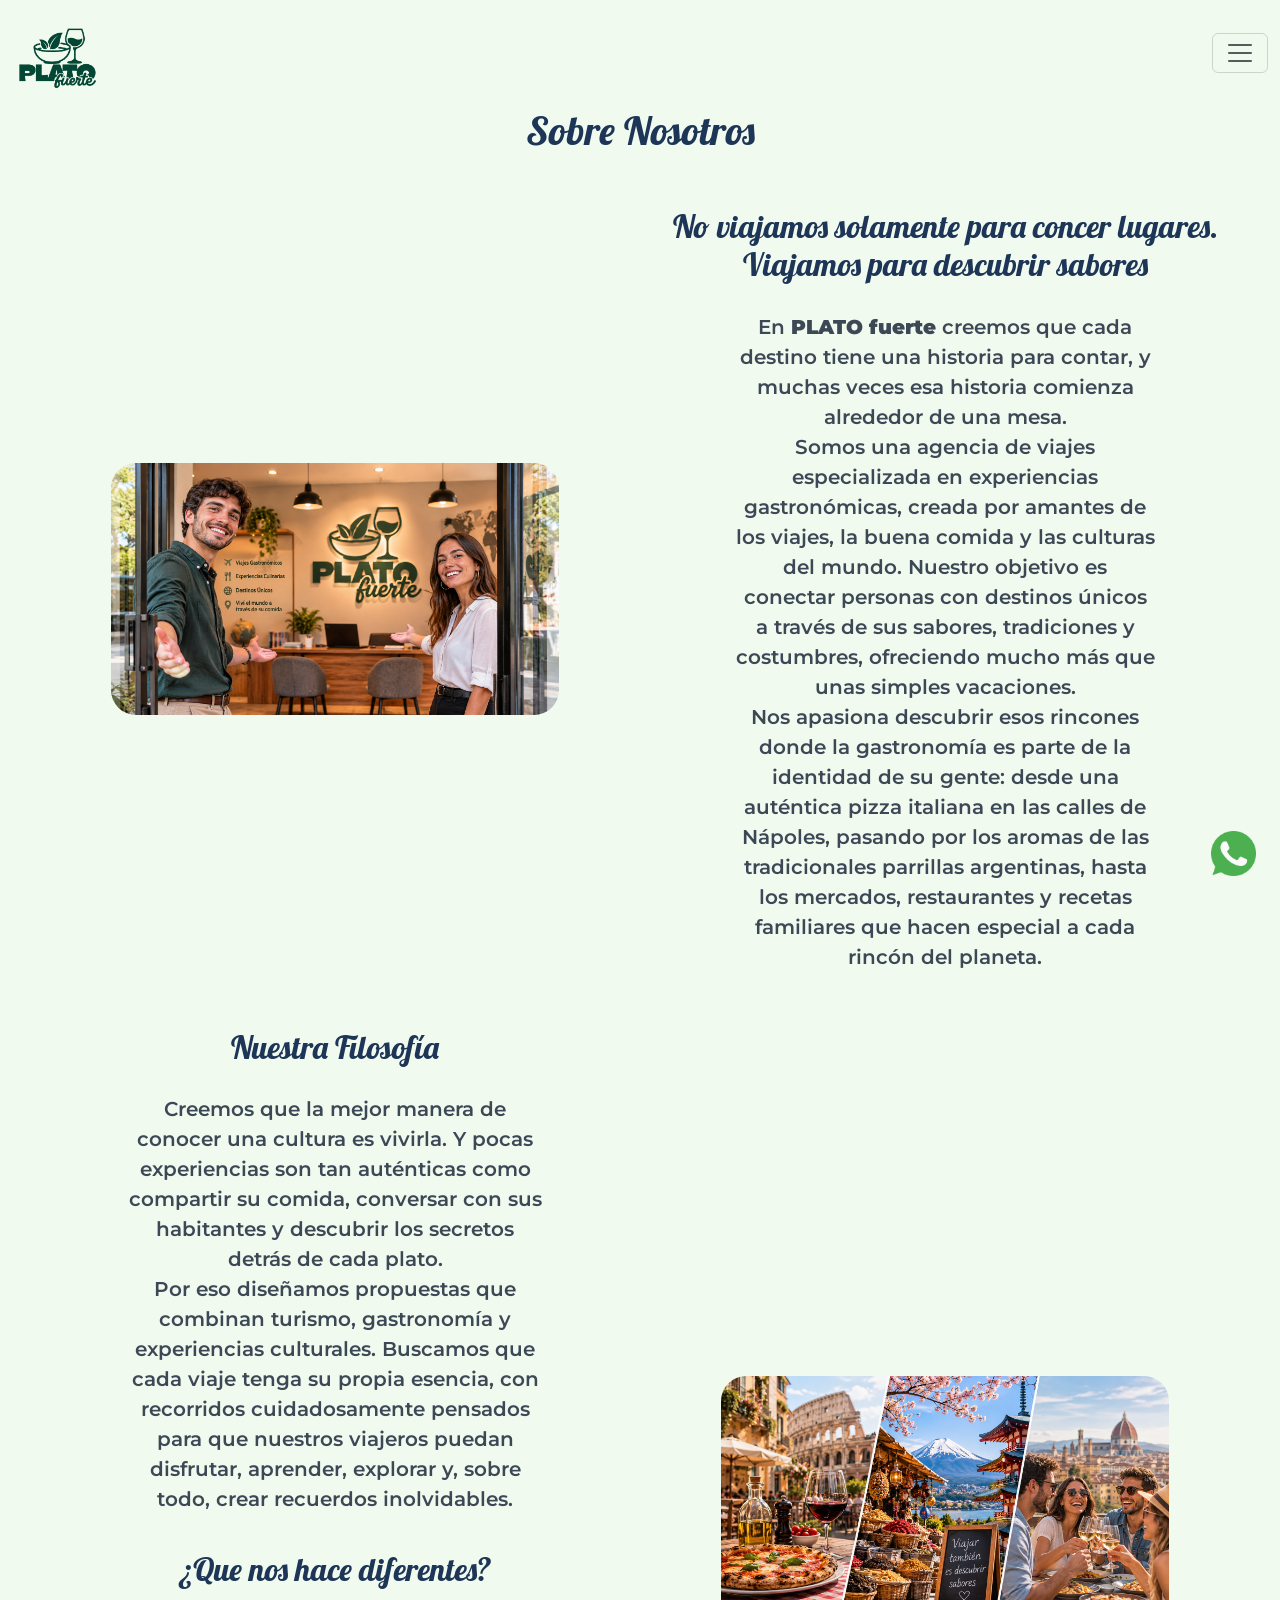
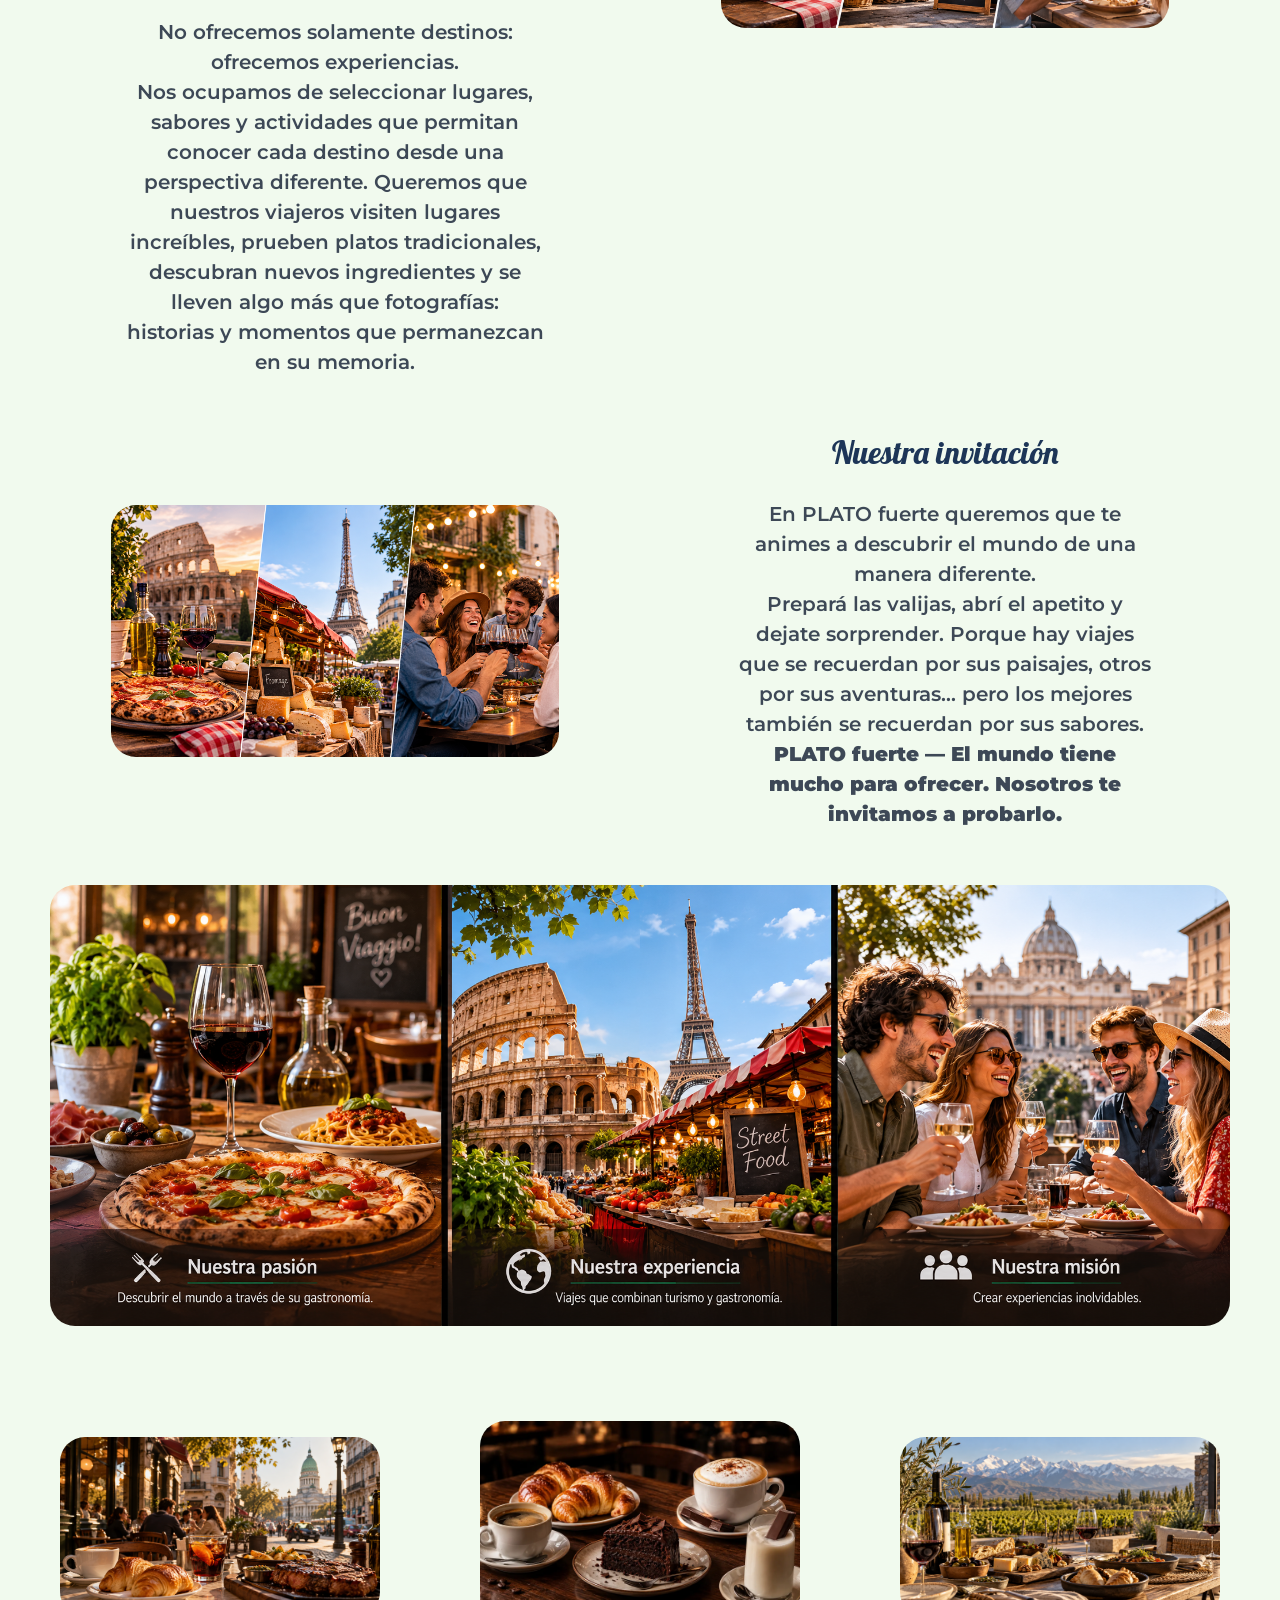
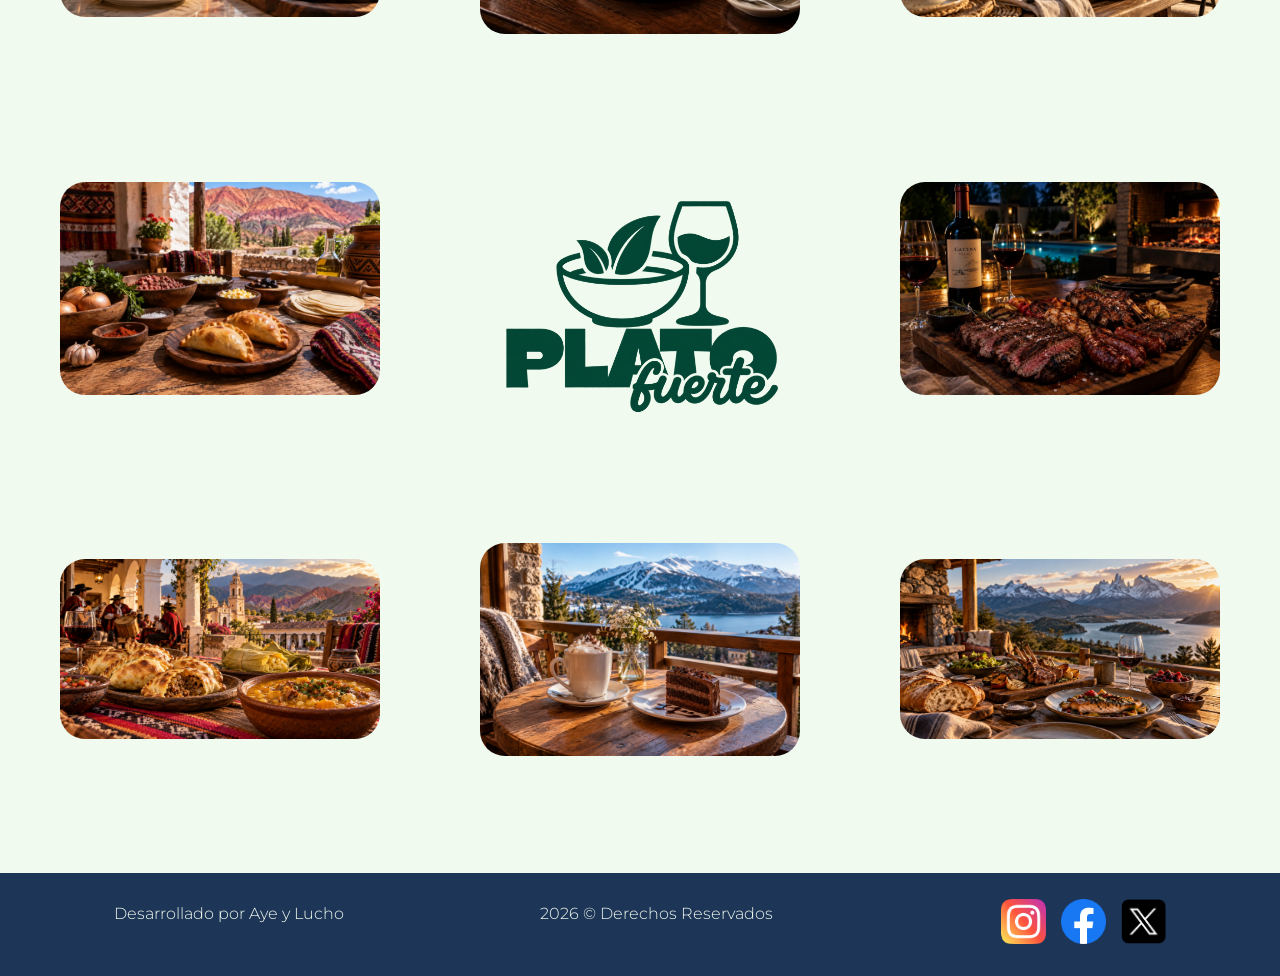
<file: pages/nosotros.html>
<!DOCTYPE html>
<html lang="es">
<head>
    <meta charset="UTF-8">
    <meta name="viewport" content="width=device-width, initial-scale=1.0">
    <title>Nosotros</title>
    <link rel="shortcut icon" href="../assets/logo-fondo.png" type="image/x-icon">
    <link href="https://cdn.jsdelivr.net/npm/bootstrap@5.3.8/dist/css/bootstrap.min.css" rel="stylesheet" integrity="sha384-sRIl4kxILFvY47J16cr9ZwB07vP4J8+LH7qKQnuqkuIAvNWLzeN8tE5YBujZqJLB" crossorigin="anonymous">
    <link rel="stylesheet" href="../style/style.css">
</head>
<body>
    <header>
        <nav class="navbar bg-plato-fuerte sticky-top">
            <div class="container-fluid">
                <a href="../index.html">
                    <img src="../assets/logo-plato-fuerte.png" alt="Logo Proyecto" class="logo">
                </a>
                <button class="navbar-toggler" type="button" data-bs-toggle="collapse" data-bs-target="#navbarNav"
                    aria-controls="navbarNav" aria-expanded="false" aria-label="Toggle navigation">
                    <span class="navbar-toggler-icon"></span>
                </button>
                <div class="collapse navbar-collapse justify-content-end" id="navbarNav">
                    <ul class="navbar-nav d-flex flex-column align-items-end px-3">
                        <li class="nav-item">
                            <a class="nav-link" href="./bari.html">Bariloche</a>
                        </li>
                        <li class="nav-item">
                            <a class="nav-link" href="./jujuy.html">Jujuy</a>
                        </li>
                        <li class="nav-item">
                            <a class="nav-link active" href="./nosotros.html">Nosotros</a>
                        </li>
                        <li class="nav-item">
                            <a class="nav-link" href="./contacto.html">Contactanos</a>
                        </li>
                    </ul>
                </div>
            </div>
        </nav>
    </header>
    <main class="main-us">
        <h2>Sobre Nosotros</h2>
        <section class="grid-text">
            <figure class="img-us-grid">
                <img src="../assets/about/us.png" alt="" class="img-about">
            </figure>
            <h3 class="subtitle-trip">No viajamos solamente para concer lugares. Viajamos para descubrir sabores</h3>
            <p class="p-story">En <b>PLATO fuerte</b> creemos que cada destino tiene una historia para contar, y muchas veces esa historia comienza alrededor de una mesa.<br>Somos una agencia de viajes especializada en experiencias gastronómicas, creada por amantes de los viajes, la buena comida y las culturas del mundo. Nuestro objetivo es conectar personas con destinos únicos a través de sus sabores, tradiciones y costumbres, ofreciendo mucho más que unas simples vacaciones.<br>Nos apasiona descubrir esos rincones donde la gastronomía es parte de la identidad de su gente: desde una auténtica pizza italiana en las calles de Nápoles, pasando por los aromas de las tradicionales parrillas argentinas, hasta los mercados, restaurantes y recetas familiares que hacen especial a cada rincón del planeta.</p>
            <figure class="img-1-grid">
                <img src="../assets/about/trip1.png" alt="" class="img-about">
            </figure>
            <h3 class="subtitle-filo">Nuestra Filosofía</h3>
            <p class="p-culture">Creemos que la mejor manera de conocer una cultura es vivirla. Y pocas experiencias son tan auténticas como compartir su comida, conversar con sus habitantes y descubrir los secretos detrás de cada plato.<br>Por eso diseñamos propuestas que combinan turismo, gastronomía y experiencias culturales. Buscamos que cada viaje tenga su propia esencia, con recorridos cuidadosamente pensados para que nuestros viajeros puedan disfrutar, aprender, explorar y, sobre todo, crear recuerdos inolvidables.</p>
            <h3 class="subtitle-diference">¿Que nos hace diferentes?</h3>
            <p class="p-offering">No ofrecemos solamente destinos: ofrecemos experiencias.<br>Nos ocupamos de seleccionar lugares, sabores y actividades que permitan conocer cada destino desde una perspectiva diferente. Queremos que nuestros viajeros visiten lugares increíbles, prueben platos tradicionales, descubran nuevos ingredientes y se lleven algo más que fotografías: historias y momentos que permanezcan en su memoria.</p>
            <figure class="img-2-grid">
                <img src="../assets/about/trip2.png" alt="" class="img-about">
            </figure>
            <h3 class="subtitle-inv">Nuestra invitación</h3>
            <p class="p-end">En PLATO fuerte queremos que te animes a descubrir el mundo de una manera diferente.<br>Prepará las valijas, abrí el apetito y dejate sorprender. Porque hay viajes que se recuerdan por sus paisajes, otros por sus aventuras… pero los mejores también se recuerdan por sus sabores.<br><b>PLATO fuerte — El mundo tiene mucho para ofrecer. Nosotros te invitamos a probarlo.</b></p>
            <figure class="img-3-grid">
                <img src="../assets/about/pasion,experiencia,mision.png" alt="" class="img-about banner">
            </figure>
        </section>
        <section class="grid-img">
            <figure class="bsas">
                <img src="../assets/bsas/buenos-aires.png" alt="" class="img-grid">
            </figure>
            <figure class="cafe">
                <img src="../assets/bsas/cafeteria.webp" alt="" class="img-grid">
            </figure>
            <figure class="mza">
                <img src="../assets/mendoza.png" alt="" class="img-grid">
            </figure>
            <figure class="emp">
                <img src="../assets/jujuy/emp-saltena.webp" alt="" class="img-grid">
            </figure>
            <figure class="glogo">
                <img src="../assets/logo-plato-fuerte.png" alt="" class="img-grid">
            </figure>
            <figure class="asado">
                <img src="../assets/bsas/asado.webp" alt="" class="img-grid">
            </figure>
            <figure class="jujuy">
                <img src="../assets/jujuy/jujuy.png" alt="" class="img-grid">
            </figure>
            <figure class="choco">
                <img src="../assets/bari/choco.png" alt="" class="img-grid">
            </figure>
            <figure class="bar">
                <img src="../assets/bari/bariloche.png" alt="" class="img-grid">
            </figure>            
        </section>
    </main>
    <footer class="footer">
        <p>Desarrollado por Aye y Lucho</p>
        <p>2026 &copy; Derechos Reservados</p>
        <ul>
            <li>
                <a href="https://www.instagram.com/" target="_blank">
                    <img src="../assets/logos/instagram.png" alt="Logo Instagram" class="rrss">
                </a>
            </li>
            <li>
                <a href="https://www.facebook.com/" target="_blank">
                    <img src="../assets/logos/facebook.png" alt="Logo Facebook" class="rrss">
                </a>
            </li>
            <li>
                <a href="https://x.com/" target="_blank">
                    <img src="../assets/logos/x.png" alt="Logo de X(Twitter)" class="rrss">
                </a>
            </li>
        </ul>
    </footer>
    <div class="whatsapp-flotante">
        <a
            href="https://wa.me/5491122334455"
            target="_blank"
            rel="noopener"
            class="whatsapp-flotante"
            aria-label="Contactanos por WhatsApp">
            <img src="../assets/logos/whatsapp.png" alt="" class="whatsapp">
        </a>
    </div>
    <script src="https://cdn.jsdelivr.net/npm/bootstrap@5.3.8/dist/js/bootstrap.bundle.min.js" integrity="sha384-FKyoEForCGlyvwx9Hj09JcYn3nv7wiPVlz7YYwJrWVcXK/BmnVDxM+D2scQbITxI" crossorigin="anonymous"></script>
</body>
</html>
</file>
<file: style/style.css>
@import url("https://fonts.googleapis.com/css2?family=Lobster&family=Montserrat:ital,wght@0,100..900;1,100..900&display=swap");
* {
  margin: 0;
  padding: 0;
  box-sizing: border-box;
}

body {
  background-color: #F1FAEE;
}
body h1, body h2, body h3, body h4, body h5, body h6 {
  font-family: Lobster, sans-serif;
  color: #1D3557 !important;
}
body h1 {
  font-size: 3rem;
}
body h2 {
  font-size: 2.5rem;
}
body h3 {
  font-size: 2rem;
}
body p {
  font-family: Montserrat, sans-serif !important;
  font-weight: 600;
  color: #3D4856;
  font-size: 1rem;
}
body main {
  padding: 0 50px;
}
body ul {
  list-style: none;
}
body a {
  text-decoration: none;
  font-family: Montserrat, sans-serif;
  color: #1D3557;
  font-weight: 600;
}
body .whatsapp-flotante {
  position: fixed;
  bottom: 24px;
  right: 24px;
  z-index: 1000;
}
body .whatsapp {
  height: 5vh;
  width: auto;
}

header {
  position: sticky;
  top: 0;
}
header .logo {
  height: 10vh;
  width: auto;
}
header .bg-plato-fuerte {
  background-color: #F1FAEE;
}
header .navbar.bg-plato-fuerte > .container-fluid {
  position: relative;
}
header .navbar.bg-plato-fuerte #navbarNav {
  position: absolute;
  top: 100%;
  left: auto;
  right: 0;
  z-index: 1030;
  width: max-content;
  padding: 2rem;
  background-color: transparent;
}
header .navbar.bg-plato-fuerte #navbarNav.show {
  background-color: #F1FAEE;
}
header .active {
  font-weight: bolder;
}

.j-main .jujuy, .j-main .mercado, main .bari {
  width: 100%;
  height: 70vh;
  background-image: url(../../assets/bari/bariloche.png);
  background-position: center;
  background-repeat: no-repeat;
  background-size: auto;
  display: flex;
  flex-direction: column;
  justify-content: end;
  align-items: center;
  gap: 0;
}

.j-main .jujuy .jjy-bg, .j-main .mercado .jjy-bg, main .bari .bari-bg {
  width: fit-content;
  background-color: rgba(241, 250, 238, 0.5);
  display: flex;
  flex-direction: column;
  justify-content: start;
  align-items: center;
  gap: 0;
  border-radius: 15px 15px 0 0;
}
.j-main .jujuy .jjy-bg h1, .j-main .mercado .jjy-bg h1, main .bari .bari-bg h1, .j-main .jujuy .jjy-bg h2, .j-main .mercado .jjy-bg h2, main .bari .bari-bg h2, .j-main .jujuy .jjy-bg p, .j-main .mercado .jjy-bg p, main .bari .bari-bg p {
  color: #1D3557;
}

.footer {
  background-color: #1D3557;
  margin-top: 3rem;
  padding: 1rem;
  display: flex;
  flex-direction: row;
  justify-content: space-around;
  align-items: center;
  gap: 0;
}
.footer p {
  color: #F1FAEE;
  padding-bottom: 5px;
  font-weight: 300;
}
.footer ul {
  margin-top: 10px;
  display: flex;
  justify-content: center;
  gap: 15px;
}
.footer ul .rrss {
  height: 5vh;
  width: auto;
}
@media (min-width: 300px) and (max-width: 567px) {
  .footer {
    flex-direction: column;
    grid-area: 10px;
  }
}

main .bari-grid {
  margin-top: 50px;
  display: grid;
  grid-template-areas: "head head" "choco cerv" "trucha cord";
  gap: 50px;
  justify-items: center;
}
main .bari-grid h2 {
  grid-area: head;
}
main .bari-grid .a {
  grid-area: choco;
}
main .bari-grid .b {
  grid-area: cerv;
}
main .bari-grid .c {
  grid-area: trucha;
}
main .bari-grid .d {
  grid-area: cord;
}
main .bari-grid .bari-card {
  width: 80%;
  text-align: center;
  border: 2px solid #C76D3A;
  border-radius: 15px;
}
main .bari-grid .bari-card .flip {
  width: 100%;
  height: 40vh;
  perspective: 1000px;
}
main .bari-grid .bari-card .flip:hover .inner {
  transform: rotateY(180deg);
}
@media (min-width: 300px) and (max-width: 567px) {
  main .bari-grid .bari-card .flip {
    height: 50vh;
  }
}
main .bari-grid .bari-card .flip .inner {
  position: relative;
  width: 100%;
  height: 100%;
  transition: transform 1s ease;
  transform-style: preserve-3d;
}
main .bari-grid .bari-card .flip .inner .front, main .bari-grid .bari-card .flip .inner .back {
  position: absolute;
  width: 100%;
  height: 100%;
  backface-visibility: hidden;
  border-radius: 15px;
  overflow: hidden;
}
main .bari-grid .bari-card .flip .inner .front img, main .bari-grid .bari-card .flip .inner .back img {
  width: 100%;
  height: 100%;
  object-fit: cover;
}
main .bari-grid .bari-card .flip .inner .back {
  transform: rotateY(180deg);
  display: flex;
  justify-content: center;
  align-items: center;
  padding: 1rem;
  background-color: #F1FAEE;
  color: #3D4856;
}
@media (min-width: 300px) and (max-width: 567px) {
  main .bari-grid {
    display: flex;
    flex-direction: column;
    justify-content: center;
    align-items: center;
    gap: 20px;
  }
}

.j-main {
  display: flex;
  flex-direction: column;
  justify-content: center;
  align-items: center;
  gap: 0;
}
.j-main .jujuy {
  background-image: url(../../assets/jujuy/jujuy.png);
}
.j-main .mercado {
  margin: 50px 0;
  background-image: url(../../assets/jujuy/mercado.webp);
  background-size: cover;
}
.j-main .mercado .jjy-bg {
  padding: 10px;
}
.j-main .j-flex {
  display: flex;
  flex-direction: row;
  justify-content: space-around;
  align-items: center;
  gap: 0;
}
.j-main .j-flex .j-card {
  width: 30%;
  height: auto;
  display: flex;
  flex-direction: column;
  justify-content: start;
  align-items: center;
  gap: 0;
}
.j-main .j-flex .j-card .j-img {
  border-radius: 25px;
  width: 100%;
  height: auto;
}
@media (min-width: 300px) and (max-width: 567px) {
  .j-main .jujuy {
    background-size: cover;
  }
  .j-main .mercado {
    height: 150vh;
  }
  .j-main .j-flex {
    flex-direction: column;
    gap: 25px;
  }
  .j-main .j-flex .j-card {
    width: 100%;
  }
}

.main-us {
  display: flex;
  flex-direction: column;
  justify-content: start;
  align-items: center;
  gap: 25px;
}
.main-us .grid-text {
  display: grid;
  grid-template-areas: "img1 ." "img1 sub1" "img1 p1" "img1 ." "sub2 img2" "p2 img2" "sub3 img2" "p3 img2" "img3 ." "img3 sub4" "img3 p4" "img3 ." "img4 img4";
  justify-items: center;
  align-items: center;
  row-gap: 20px;
  column-gap: 40px;
  text-align: center;
}
.main-us .grid-text p {
  padding: 0 75px;
  font-size: 1.25rem;
}
.main-us .grid-text .img-about {
  width: 35vw;
  height: auto;
  border-radius: 25px;
}
.main-us .grid-text .banner {
  width: 100%;
}
.main-us .grid-text .img-us-grid {
  grid-area: img1;
}
.main-us .grid-text .subtitle-trip {
  grid-area: sub1;
}
.main-us .grid-text .p-story {
  grid-area: p1;
}
.main-us .grid-text .img-1-grid {
  grid-area: img2;
}
.main-us .grid-text .subtitle-filo {
  grid-area: sub2;
}
.main-us .grid-text .p-culture {
  grid-area: p2;
}
.main-us .grid-text .subtitle-diference {
  grid-area: sub3;
}
.main-us .grid-text .p-offering {
  grid-area: p3;
}
.main-us .grid-text .img-2-grid {
  grid-area: img3;
}
.main-us .grid-text .subtitle-inv {
  grid-area: sub4;
}
.main-us .grid-text .p-end {
  grid-area: p4;
}
.main-us .grid-text .img-3-grid {
  grid-area: img4;
}
.main-us .grid-img {
  display: grid;
  grid-template-rows: repeat(6, 1fr);
  grid-template-columns: repeat(6, 1fr);
  justify-items: center;
  align-items: center;
  column-gap: 100px;
  row-gap: 25px;
}
.main-us .grid-img .img-grid {
  width: 25vw;
  height: auto;
  border-radius: 25px;
}
.main-us .grid-img {
  /* FILA 1 */
}
.main-us .grid-img .bsas {
  grid-row: 1/3;
  grid-column: 1/3;
}
.main-us .grid-img .cafe {
  grid-row: 1/3;
  grid-column: 3/5;
}
.main-us .grid-img .mza {
  grid-row: 1/3;
  grid-column: 5/7;
}
.main-us .grid-img {
  /* FILA 2 */
}
.main-us .grid-img .emp {
  grid-row: 3/5;
  grid-column: 1/3;
}
.main-us .grid-img .glogo {
  grid-row: 3/5;
  grid-column: 3/5;
}
.main-us .grid-img .asado {
  grid-row: 3/5;
  grid-column: 5/7;
}
.main-us .grid-img {
  /* FILA 3 */
}
.main-us .grid-img .jujuy {
  grid-row: 5/7;
  grid-column: 1/3;
}
.main-us .grid-img .choco {
  grid-row: 5/7;
  grid-column: 3/5;
}
.main-us .grid-img .bar {
  grid-row: 5/7;
  grid-column: 5/7;
}
@media (min-width: 300px) and (max-width: 567px) {
  .main-us .grid-text, .main-us .grid-img {
    display: flex;
    flex-direction: column;
    justify-content: start;
    align-items: center;
    gap: 25px;
  }
  .main-us .grid-text p {
    padding: 0 25px;
  }
  .main-us .grid-text .img-about {
    width: 75vw;
  }
  .main-us .grid-text .banner {
    display: none;
  }
  .main-us .grid-img .img-grid {
    width: 75vw;
  }
}

/*# sourceMappingURL=style.css.map */
</file>
